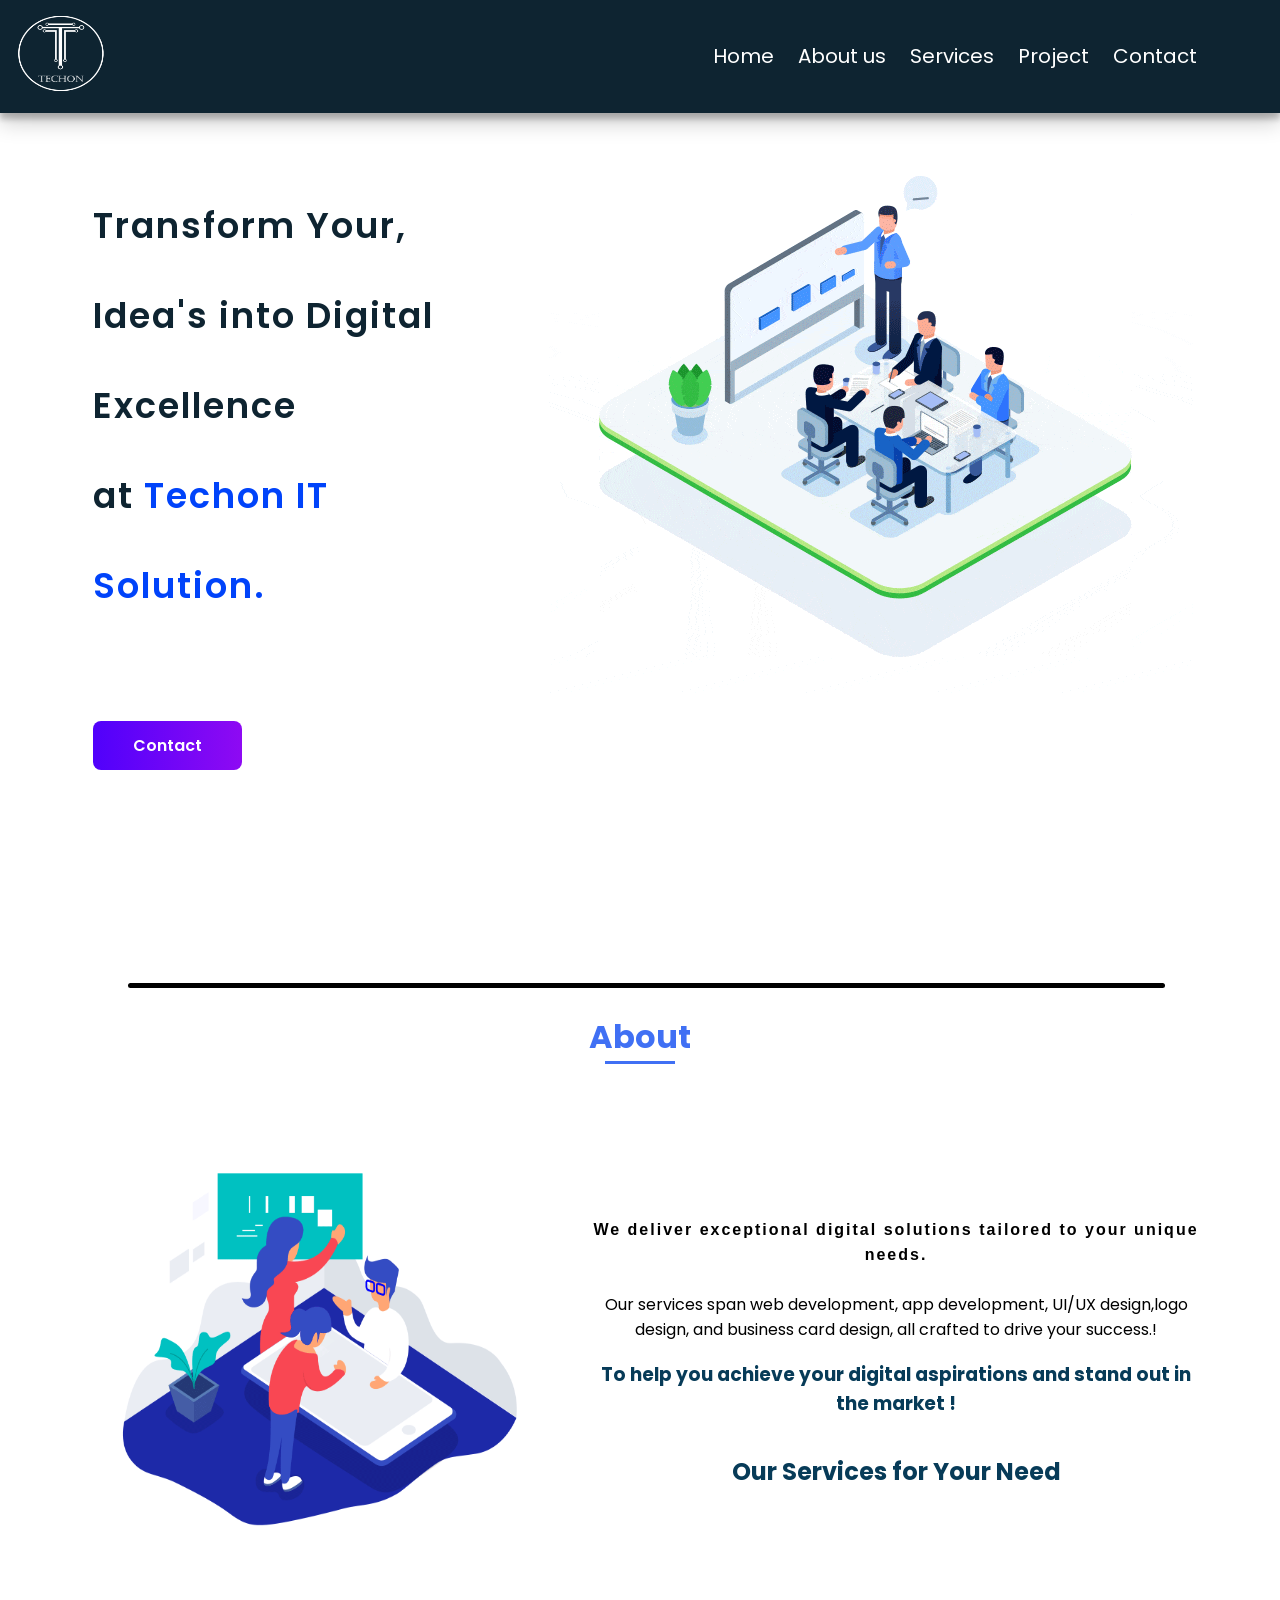
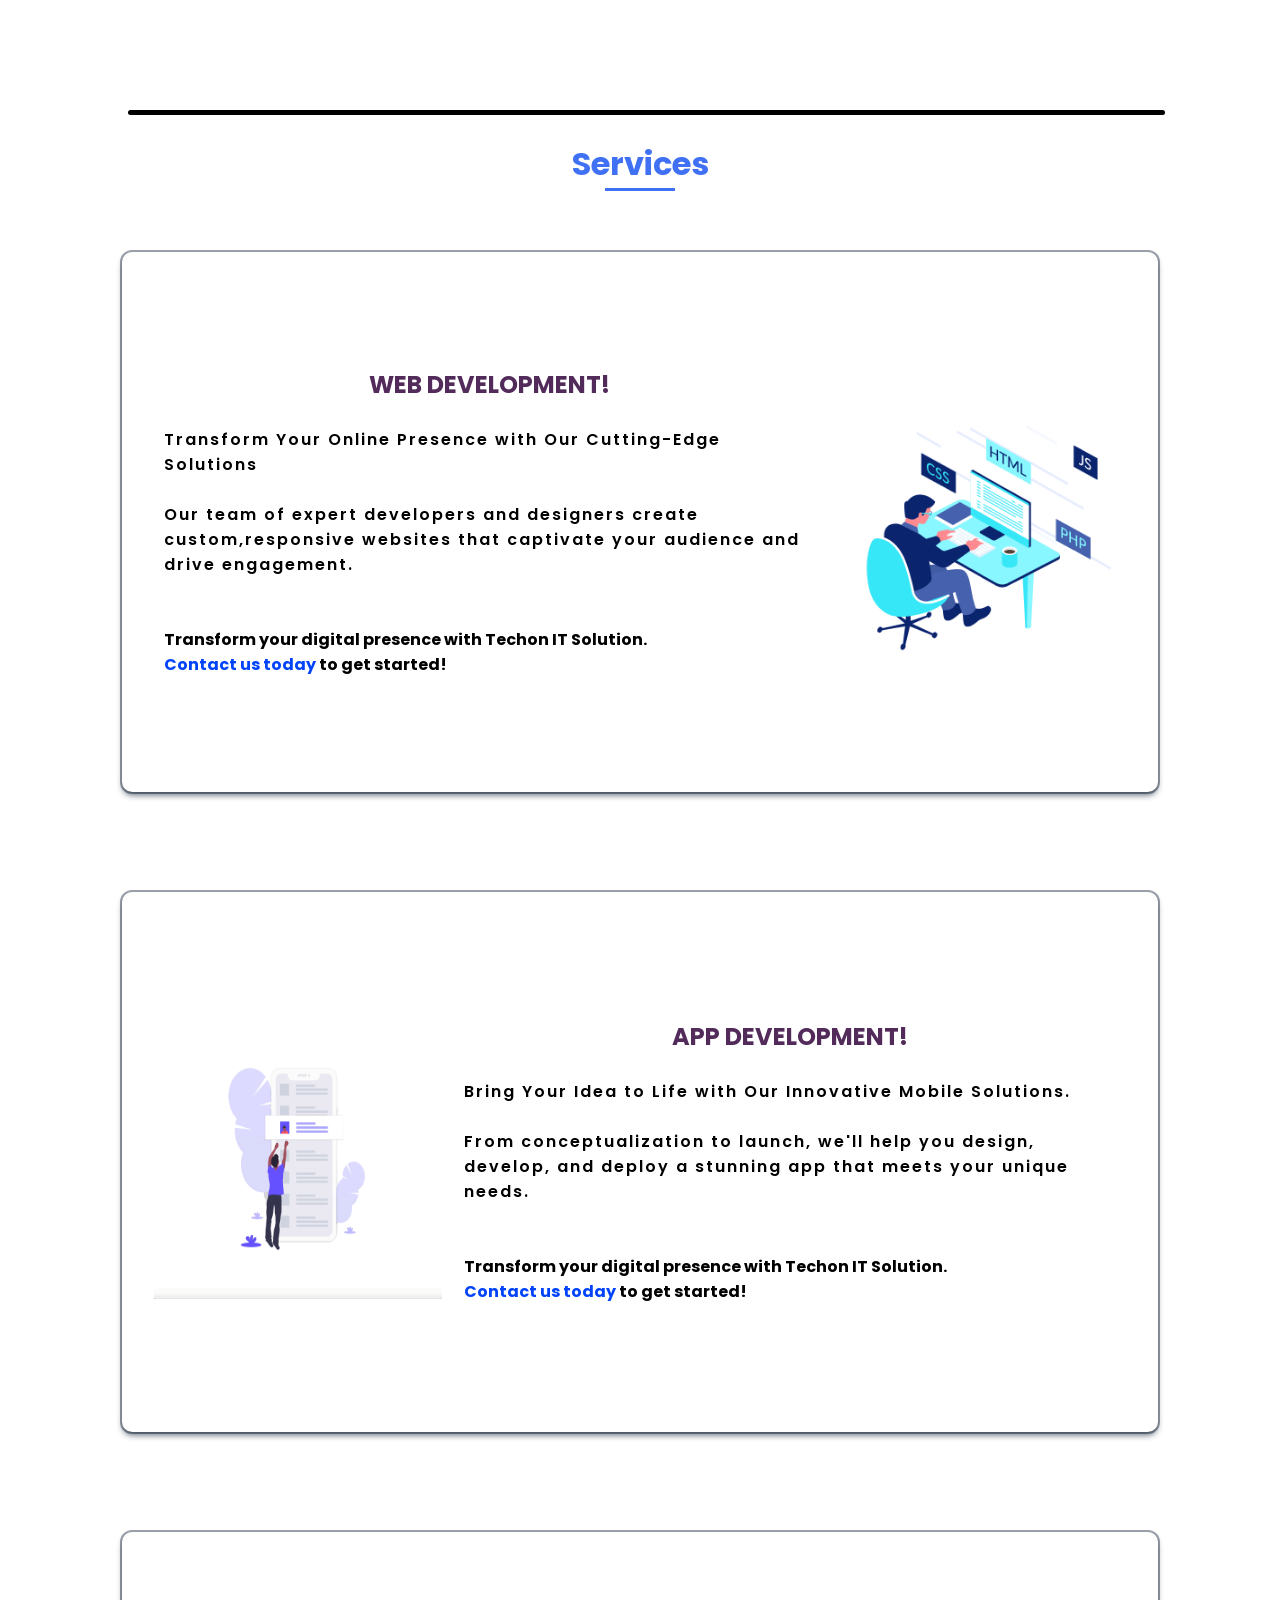
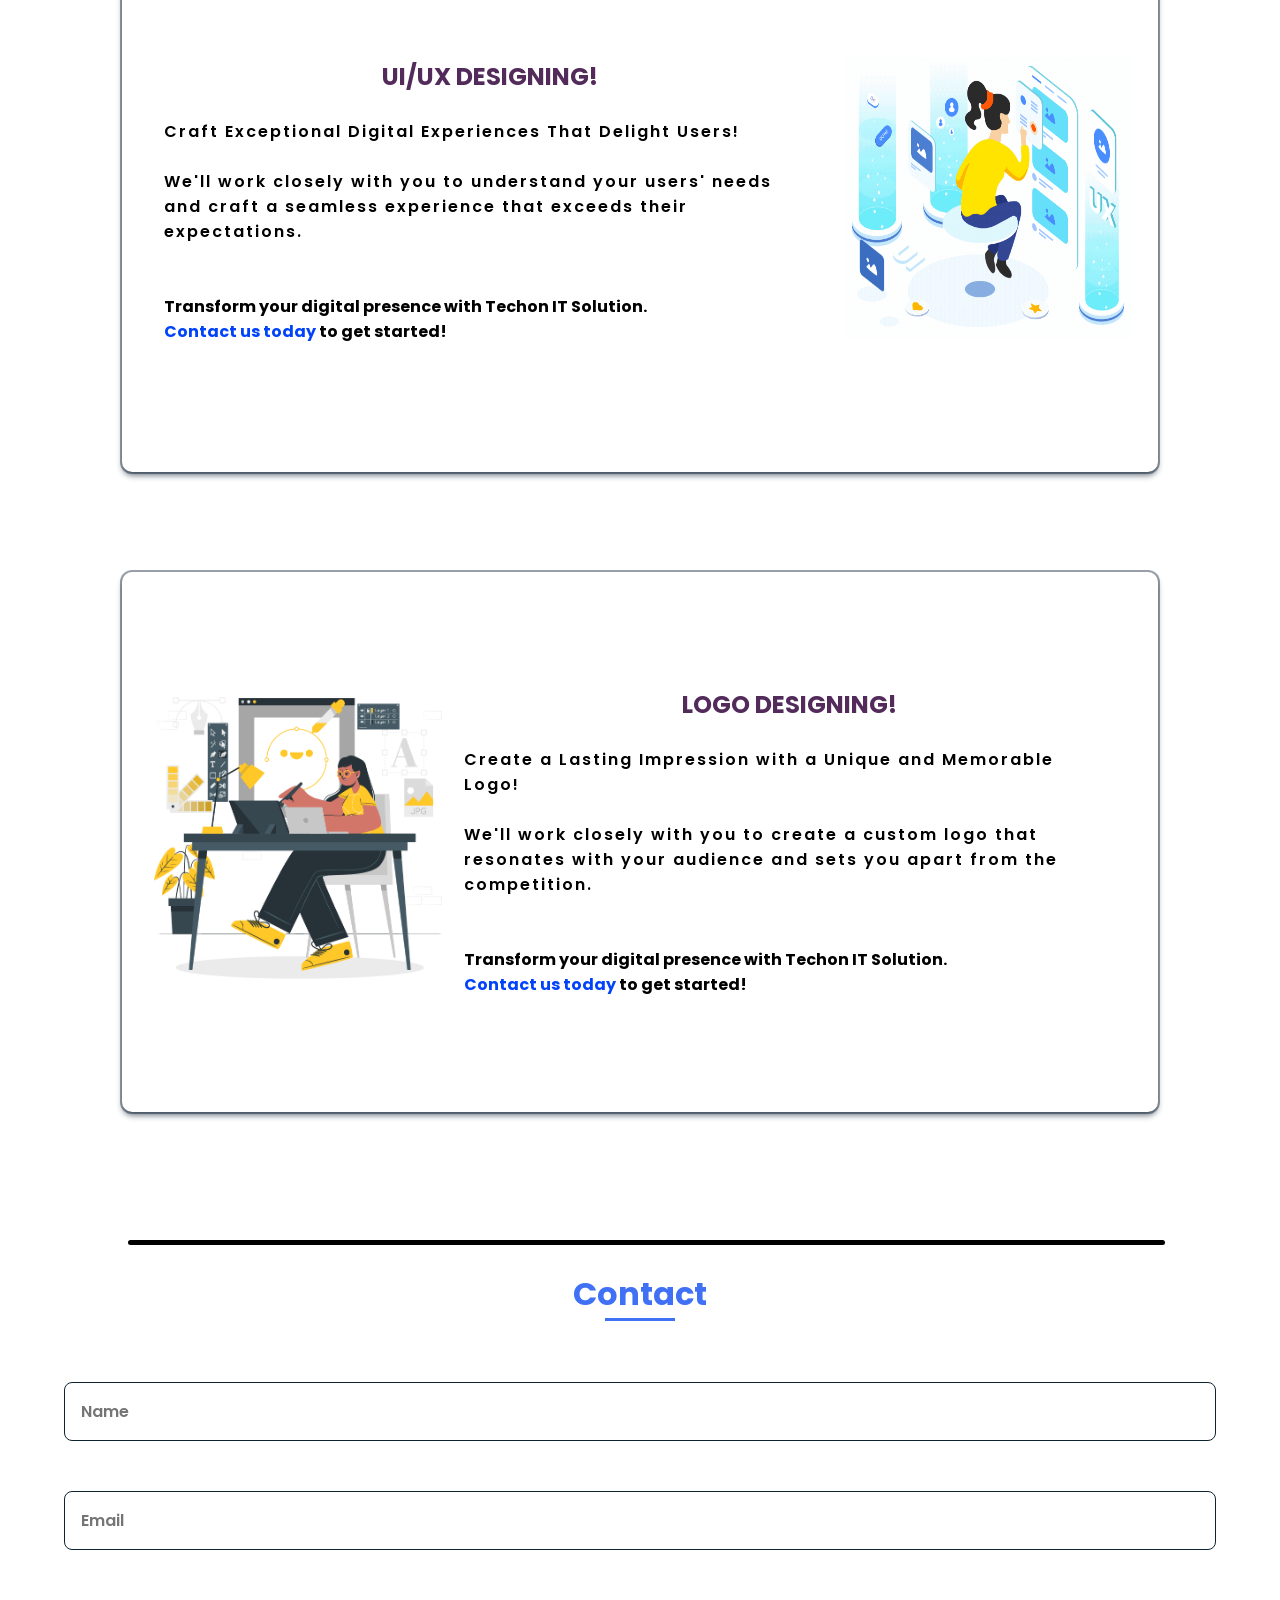
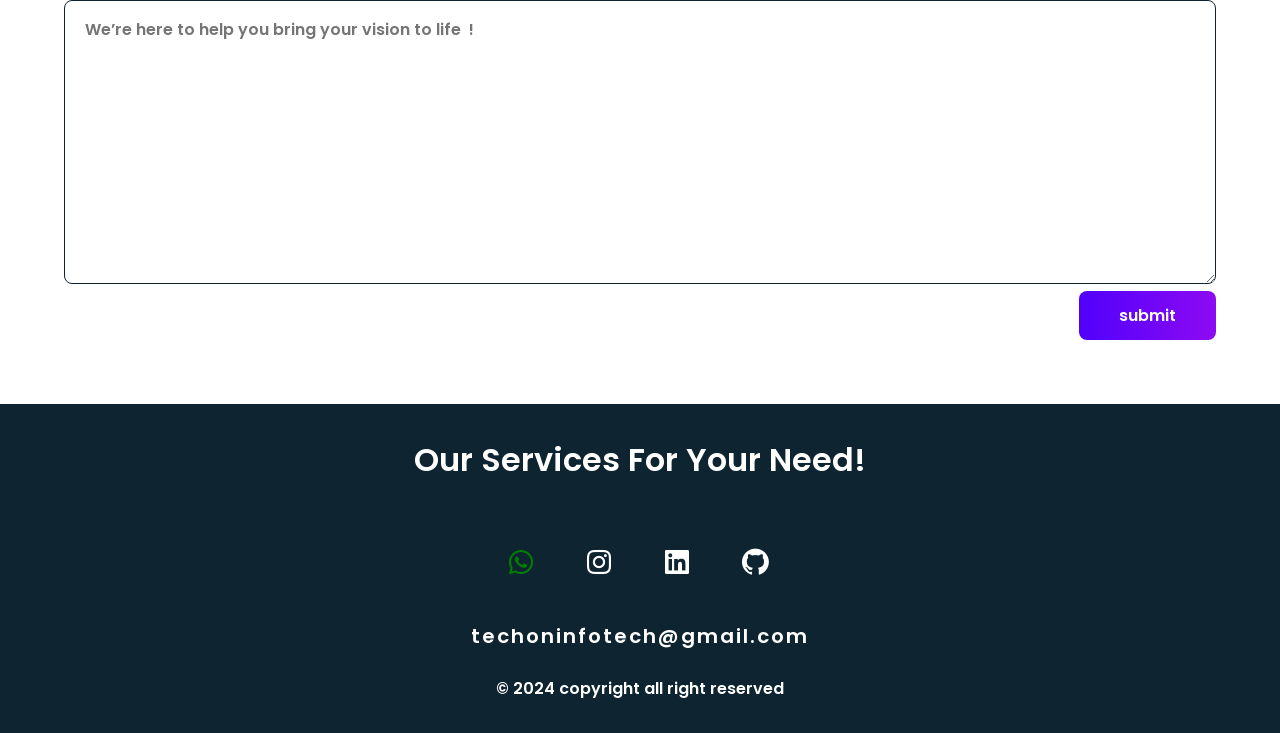
<file: index.html>
<!DOCTYPE html>
<html lang="en">
<head>
  <meta charset="UTF-8">
  <meta name="viewport" content="width=device-width, initial-scale=1.0">
  <title>Techon IT Solution - IT Compnay in Tiruchengode</title>
  <link rel="icon" type="image/x-icon" href="/image/logo/150.jpg">
    <meta name="description" content="Techon IT Solution, Tiruchengode's top IT company, offers web/app development, logo/UI/UX design, and business card design. Contact us for expert solutions.">
    <meta name="keywords" content="Tiruchengode IT company, web development Tiruchengode, app development Tiruchengode, logo design Tiruchengode, UI/UX design Tiruchengode, business card design Tiruchengode">
  <link rel="stylesheet" href="/style.css">
  <link
  rel="stylesheet"
  href="https://unpkg.com/boxicons@latest/css/boxicons.min.css"/>
  <link href="https://unpkg.com/aos@2.3.1/dist/aos.css" rel="stylesheet">
</head>
<body>
  <div id="preloader"></div>
    <!-- SECTION-1 FOR NAVBAR   -->
     <section class="Section-1">
      <nav class="NavBar" >
          <div class="logo"> 
             <img src="/image/logo/9.7-2.png" alt="Loading..." >
          </div>

          <div class="NavLinks" id="NavLinks">
              <ul>
                  <li><a href="#home" class=" nav_link active" >Home</a></li>
                  <li><a href="#about" class=" nav_link active">About us</a></li>
                  <li><a href="#services" class=" nav_link active">Services</a></li>
                  <li><a href="#" class=" nav_link active">Project</a></li>
                  <li><a href="#footer" class=" nav_link active">Contact   </a></li>
                </ul>
          </div>
          <div class="nav_toggle" id="nav_toggle">
              <i class="bx bx-menu-alt-right"></i>
            </div>
      </nav>
     </section>
    <!-- SECTION-2 INTRODUCTION -->
      <section class="Section-2 home" id="home">
      <div class="content" data-aos="fade-down">
        <h1 class="intro_h1">Transform Your,<br> 
          Idea's into Digital Excellence
          <br> at <span style="color:#0043fa;">Techon IT Solution.</span>
         <br><br> 
        </h1>
        <a href="#contact" class="button"> Contact</a>
      <div class="home_social" >

        <a href="https://wa.me/918807712204" target="_blank" 
        class="home_social-icon" 
        data-aos="fade-down"
        >
          <i class='bx bxl-whatsapp' ></i>
        </a>
        <a
          href="https://www.instagram.com/mr_techon/"  target="_blank"
          class="home_social-icon"
          data-aos="fade-down"
          data-aos-delay="150"
          >
          <i class="bx bxl-instagram"></i>
        </a>
        <a
          href="https://www.linkedin.com/in/techon-it-solution-52a36124a" target="_blank"
          class="home_social-icon"
          data-aos="fade-down"
          data-aos-delay="150"  
          >
          <i class='bx bxl-linkedin-square'></i>
        </a>
        <a
          href="#" target="_blank"
          class="home_social-icon" 
          data-aos="fade-down"
          data-aos-delay="250"
          >
<!-- https://github.com/Techon-info/ -->
          <i class="bx bxl-github"></i>
        </a>
      </div>
    </div>
      <div class="first_img"  >
        <img src="/image/SVG/speak (1).gif" data-aos="fade-down" data-aos-delay="500">
      </div>
      
      </section>
      
    <!-- SECTION-3 ABOUT-US     -->
   <section class="Section-3 Section" id="about" >
      <div class="hr-line"></div><br>
        <h2 class="section-title">About</h2>
      <div class="About_container">
          <div class="sec_image" ><img src="/image/SVG/about.gif" alt="Loading..."></div>
        <div class="about_content">
            <p ><span class="p_span">We deliver exceptional digital solutions tailored to your unique needs. </span><br><br>
          <span > Our services span web development, app development, UI/UX design,logo design, and business card design, all crafted to drive your success.!</span></p>
          <br>
            <h3 style="color:#073b58;"  >To help you achieve your digital aspirations and stand out in the market !
          </h3>
          <br><br>
            <h2 style="text-align: center; color: #073b58;"   >Our Services for Your Need
          </h2>
        </div>
      </div>
   </section>  
      
   <!--      SECTION-4 SERVICES     -->

  <section class="Section-4 Section" id="services">
    <div class="hr-line"></div><br>
    <h2 class="section-title" >Services</h2>

  <!--WEB CONTAINER-->
    <div class="web_container">
      <div class="service_content">
        <h1 style="color:#522B5B; text-align: center;" > WEB DEVELOPMENT!</h1>
        <br>
        <p style="color:black; font-weight: 600; letter-spacing: 2px;"  ><span>Transform Your Online Presence with Our Cutting-Edge Solutions</span> <br><br>
          Our team of expert developers and designers create custom,responsive websites that captivate your audience and drive engagement.</p>
        <br><br>
        <h4 >Transform your digital presence with Techon IT Solution.<br><span style="color: #0043fa;">Contact us today</span> to get started!</h4>
      </div>
     
      <div class="service-img"  >
        <img src="/image/SVG/web-development.gif" alt="Loadiing...">
      </div> 
    </div> 

<br><br><br><br>
    <!--     APP CONTAINER      -->
    <div class="app_container">
      <div class="service_content">
        <h1 style="color: #522B5B; text-align: center;" >APP DEVELOPMENT!</h1>
        <br>
        <p style="color:black; font-weight: 600; letter-spacing: 2px;"  > Bring Your Idea to Life with Our Innovative Mobile Solutions. <br><br>From conceptualization to launch, we'll help you design, develop, and deploy a stunning app that meets your unique needs.</p>
        <br><br>
        <h4 >Transform your digital presence with Techon IT Solution. <br><span style="color: #0043fa;">Contact us today</span> to get started!</h4>
      </div>
      
      <div class="service-img"  >
        <img src="/image/SVG/app_dev.gif" alt="Loadiing...">
      </div> 
    </div>

    <br><br><br><br>
    <!--    UI/UX CONTAINER  -->
    <div class="uiux_container">
      <div class="service_content">
        <h1 style="color: #522B5B; text-align: center;" >UI/UX DESIGNING!</h1>
        <br>
        <p style="color:black; font-weight: 600; letter-spacing: 2px;"  > Craft Exceptional Digital Experiences That Delight Users! <br><br>We'll work closely with you to understand your users' needs and craft a seamless experience that exceeds their expectations.
        </p>
        <br><br>
        <h4 class="service-img"  >Transform your digital presence with Techon IT Solution. <br><span style="color: #0043fa;">Contact us today</span> to get started!</h4>
      </div>  
       
      <div class="service-img" >
        <img src="/image/SVG/Cover_UIUX_2.gif" alt="Loadiing...">
      </div> 
    </div>

<br><br><br><br>
    <!--   LOGO CONTAINER   -->
    <div class="logo_container">
      
      <div class="service_content">
        <h1 style="color: #522B5B; text-align: center;" >LOGO DESIGNING!</h1>
        <br>
        <p style="color:black; font-weight: 600; letter-spacing: 2px;"  > Create a Lasting Impression with a Unique and Memorable Logo! <br><br>We'll work closely with you to create a custom logo that resonates with your audience and sets you apart from the competition.</p>
        <br><br>
        <h4  >Transform your digital presence with Techon IT Solution. <br><span style="color: #0043fa;">Contact us today</span> to get started!</h4>
      </div>
     
      <div class="service-img"  >
        <img src="/image/SVG/graphic-design.png" alt="Loadiing...">
      </div> 
    </div>
  </section>

  <!-- CONTACT SECTION -->

  <section class="Section-5 Section" id="contact">
    <div class="hr-line"></div><br>
    <h2 class="section-title" >Contact</h2>

    <div class="contact_container bd_grid">
         <form id="form" class="contact_form">

        <input type="text" id="name" placeholder="Name" class="control_input">
        <br><br><br>
        <input type="email" id="email" placeholder="Email" class="control_input">
        <br><br><br>
        <textarea id="message"  
        cols="0"
        rows="10"
        class="control_input"
        placeholder=" We’re here to help you bring your vision to life  !"></textarea>

        <button type="submit"  class="control_button button">submit</button>
      </form>
    </div>
  </section>

<!-- SECTION-6 FOR FOOTER -->

<section class="Section-6" id="footer">
  <footer class="footer" >
    <p class="footer_title" >Our Services For Your Need!</p>
<br>
    <div class="footer_socials">
      <a
      href="https://wa.me/918807712204" target="_blank" style="color: green;"
        class="footer_icon"
        ><i class='bx bxl-whatsapp' ></i></a>
      <a
      href="https://www.instagram.com/mr_techon/"  target="_blank"
        class="footer_icon"
        ><i class="bx bxl-instagram"></i
      ></a>
      <a
      href="https://www.linkedin.com/in/techon-it-solution-52a36124a" target="_blank"
        class="footer_icon"
        ><i class='bx bxl-linkedin-square'></i></a>
      <a
      href="#" target="_blank"
        class="footer_icon"
        >
<!--    https://github.com/Techon-info/      -->
        <i class="bx bxl-github"></i
      ></a>
    </div>
  <p><a href="#" style="text-decoration: none; color: white;font-size: 20px; letter-spacing: 2px;">techoninfotech@gmail.com</a></p>
  <br>  
  <p>
      &#169; 2024 copyright all right reserved
    </p>
  </footer>
</section>


<script src="./script.js"></script>

</body>

<script src="https://unpkg.com/aos@2.3.1/dist/aos.js"></script>
<script>
  AOS.init({
    duration: 1200,
    once:false,
  });
</script>
</html>
</file>
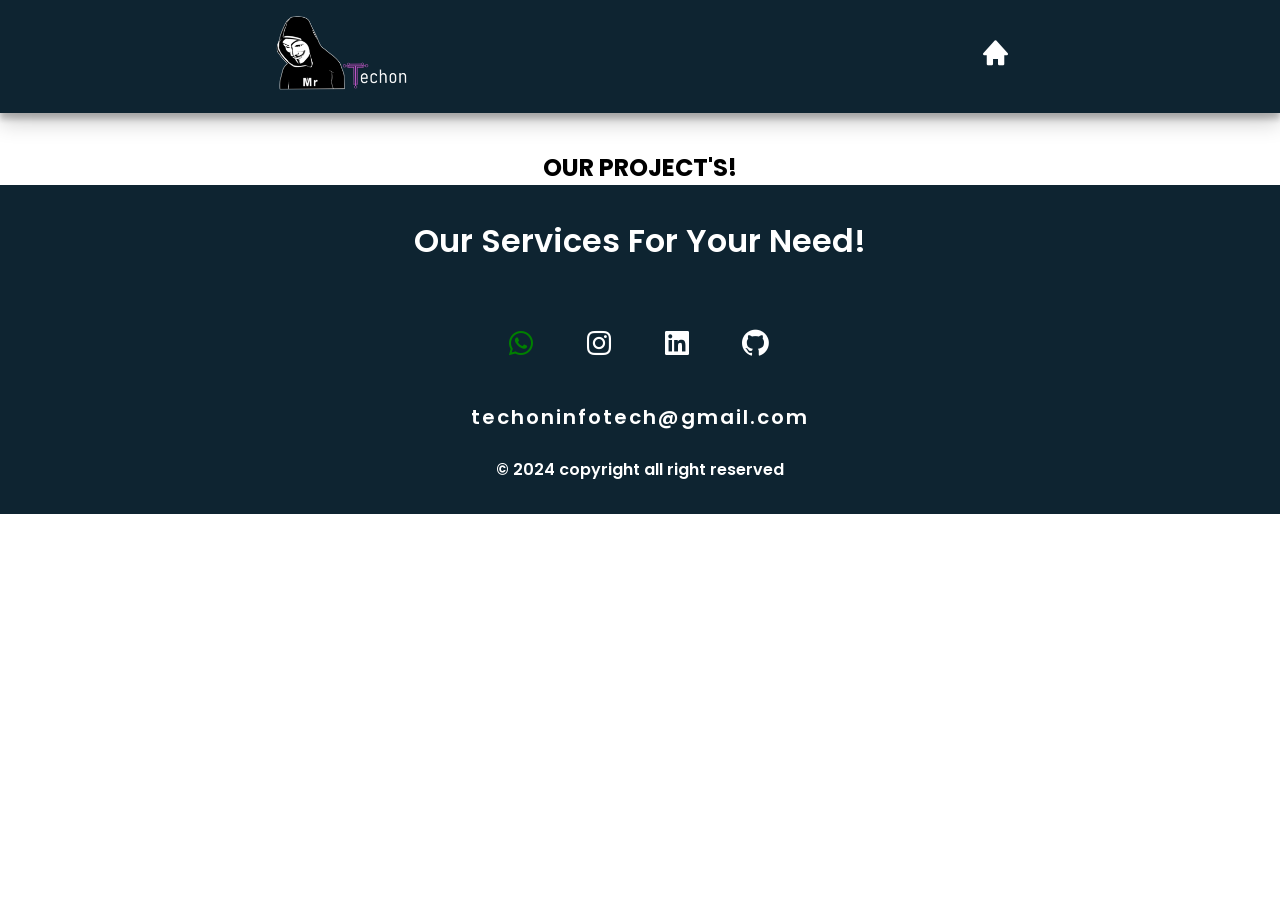
<file: project.html>
<!DOCTYPE html>
<html lang="en">
<head>
    <meta charset="UTF-8">
    <meta name="viewport" content="width=device-width, initial-scale=1.0">
    <title>Document</title>
    <link rel="stylesheet" href="style.css">
    <link
  rel="stylesheet"
  href="https://unpkg.com/boxicons@latest/css/boxicons.min.css"/>
<link href="https://unpkg.com/aos@2.3.1/dist/aos.css" rel="stylesheet" />
</head>
<body>
     <!-- SECTION-1 FOR NAVBAR   -->
     <section class="Section-1">
        <nav class="NavBar project-nav">
            <div class="logo project_logo"> 
               <img src="/image/logo/logo.png" alt="Loading..." >
            </div>
            <div class="project_home">
                <a href="/index.html" style="color: white; font-size: 30px;"><i class='bx bxs-home'></i></a>
            </div>
        </nav>
       </section>
       <br><br><br><br><br><br>
       <section class="project_section">
        <h1 style="text-align: center;">OUR PROJECT'S!</h1>

        <div class="project_container">
            
        </div>
       </section>
       
    <!-- SECTION-3 FOR FOOTER -->
    <section class="Section-6" id="footer">
        <footer class="footer" >
          <p class="footer_title">Our Services For Your Need!</p>
      <br>
          <div class="footer_socials">
            <a
            href="https://wa.me/918807712204" target="_blank" style="color: green;"
              class="footer_icon"
              ><i class='bx bxl-whatsapp' ></i></a>
            <a
            href="https://www.instagram.com/mr_techon/"  target="_blank"
              class="footer_icon"
              ><i class="bx bxl-instagram"></i
            ></a>
            <a
            href="https://www.linkedin.com/in/mr-techon-52a36124a" target="_blank"
              class="footer_icon"
              ><i class='bx bxl-linkedin-square'></i></a>
            <a
            href="https://github.com/Techon-info/" target="_blank"
              class="footer_icon"
              ><i class="bx bxl-github"></i
            ></a>
          </div>
        <p><a href="#" style="text-decoration: none; color: white;font-size: 20px; letter-spacing: 2px;">techoninfotech@gmail.com</a></p>
        <br>  
        <p>
            &#169; 2024 copyright all right reserved
          </p>
        </footer>
    </section>
       <script src="https://unpkg.com/aos@2.3.1/dist/aos.js"></script> 
</body>
</html>
</file>
<file: style.css>
@import url("https://fonts.googleapis.com/css2?family=Poppins:ital,wght@0,100;0,200;0,300;0,400;0,500;0,600;0,700;0,800;0,900;1,100;1,200;1,300;1,400;1,500;1,600;1,700;1,800;1,900&display=swap");
/* Variables */

/* Colors */

:root {
  --font-semi: 600;
  --first-color: #4070f4;
  --second-color: #0e2431;
  --gardient-color: linear-gradient(to right, #5001fb, #8e0af3);
}



*{
  padding:0;
  margin: 0;
  box-sizing: border-box;
  font-family: 'poppins' , sans-serif;
  text-decoration: none;
  
  scroll-behavior: smooth;  
}

body{
  height: 100vh;
  width: 100vw;
  overflow-x: hidden;
}

/* Scroll Bar */

::-webkit-scrollbar-track {
  background-color: #f5f5f5;
}

::-webkit-scrollbar {
  width: 8px;
  background-color: #f5f5f5;
}

::-webkit-scrollbar-thumb {
  background-color: rgba(66, 66, 66, 0.2);
  border: 0px;
  background-clip: padding-box;
  border-radius: 5px;
}

/* Design PART FOR NABVBAR */
.NavBar{
  display: flex;
  justify-content: space-between;
  align-items: center;
  padding: 1%;
  box-shadow: rgba(0, 0, 0, 0.19) 0px 10px 20px, rgba(0, 0, 0, 0.23) 0px 6px 6px;
  position: fixed;
  background-color:var(--second-color);
  width: 100%;
  z-index: 1;
  
}
.logo img{
height: 80px;
width: 140px; 
}

.NavLinks{
  display: flex;
  column-gap: 30px;
  margin-right:50px ;
}

.NavLinks ul li{
  list-style: none;
  display: inline-block;
  margin-right: 20px;
}

.NavLinks a{
  text-decoration: none;
  color: white;
  font-size: 20px;
  font-weight: 400;
}

.navbar-menu{
  display: none;
  cursor: pointer;
  color:#000;
  font-size: 40px;
}

.nav_toggle{
  display: none;
}

/* ACTIVE MENU */
.nav_link {
  position: relative;
  color: #fff;
}

.nav_link:hover {
  position: relative;
}

.nav_link:hover::after {
  position: absolute;
  content: "";
  width: 100%;
  height: 0.18rem;
  left: 0;
  top: 2rem;
  background-color: var(--first-color) ;
}
.active::after {
  position: relative;
  content: "";
  width: 100%;
  height: 0.18rem;
  left: 0;
  top: 2rem;
  background-color: var(--first-color) ;
}
/* -------------  HEADER SECTION ------------------ */
.Section-2{ 
  padding:8% 5% 1% 5%;
  display: flex;
}

.content{
  padding: 2.5%;
}
.intro_h1{
  margin-top: 50px;
  font-size: 2.2rem;
  color: var(--second-color);
  font-weight:600;
  letter-spacing: 2px;
  line-height:10vh;
}

/* BUTTON STYLE */
.button {
  display: inline-block;
  color: #fff;
  padding: 0.75rem 2.5rem;
  font-weight: var(--font-semi);
  border-radius: 0.5rem;
  background: var(--gardient-color);
}

.button:hover {
  box-shadow: 0 10px 36px rgba(0, 0, 0, 0.15);
}

.home_social {
  display: flex;
  flex-direction: row;
  
}

.home_social-icon {
  width: max-content;
  margin-top:4rem;
  font-size: 1.8rem;
  color: var(--second-color);
  letter-spacing:1.5vw;
}

.home_social-icon:hover {
  color: var(--first-color);
}

.first_img  {
  padding: 2%;
}

.hr-line{
  height: 5px;
  width: 90%;
  border-radius: 20px;
  margin-left: 4rem;
  background-color: #000;
}

/* ------DESIGN PART FOR SECTION-3 ABOUT-US --------------- */
.Section{
  padding: 5%;
}
.section-title {
  position: relative;
  font-size:2rem;
  color: var(--first-color);
  margin-bottom: 4rem;
  text-align: center;
}

.section-title::after {
  position: absolute;
  content: "";
  width: 70px;
  height: 0.18rem;
  left: 0;
  right: 0;
  margin: auto;
  top: 3rem;
  background-color: var(--first-color);
}


.About_container{
  display: flex;
  flex-direction: row;
  align-items: center;
}

.sec_image img{
  height: 50dvh;
  width: 40dvw;
  padding: 1%;
}
.about_content{
  padding:1%;
  font-family: sans-serif;
  text-align: center;
}
.about_content p .p_span{
  letter-spacing: 2px;
  font-size:16px;
  font-weight: 600;
  padding-bottom: 50px;
  font-family:sans-serif;
}

/* DESIGN PART FOR SECTION-4 SERVICES SECTION */

.web_container,.uiux_container{
  display: flex ;
  align-items: center;
  width: 90%;
  height: 60vh;
  border-radius: 10px;
  padding: 2% 2%;
  /* box-shadow: rgba(0, 0, 0, 0.35) 0px 5px 15px; */
  box-shadow: rgba(6, 24, 44, 0.4) 0px 0px 0px 2px, rgba(6, 24, 44, 0.65) 0px 4px 6px -1px, rgba(255, 255, 255, 0.08) 0px 1px 0px inset;
  margin-left: 5%;
}

.app_container,.logo_container{
  display: flex ;
  align-items: center;
  flex-direction:row-reverse ;
  width: 90%;
  height: 60vh;
  border-radius: 10px;
  padding: 2% 2%;
  /* box-shadow: rgba(0, 0, 0, 0.35) 0px 5px 15px; */
  box-shadow: rgba(6, 24, 44, 0.4) 0px 0px 0px 2px, rgba(6, 24, 44, 0.65) 0px 4px 6px -1px, rgba(255, 255, 255, 0.08) 0px 1px 0px inset;
  margin-left: 5%;
}
.service_content{
  padding: 2%;
  
}

.service-img img{
  height: 300px;
  width: 300px;
  padding:3% 1% 3% 3%;
}


/* Contact */

.control_input {
  width: 100%;
  font-size: var(--nomral-font-size);
  font-weight: var(--font-semi);
  padding: 1rem;
  border-radius: 0.5rem;
  border: 1.5px solid var(--second-color);
  outline: none;
  margin-bottom: var(--mb-4);
}

.control_button {
  display: block;
  border: none;
  outline: none;
  font-size: var(--nomral-font-size);
  cursor: pointer;
  margin-left: auto;
}
/* Footer */
.footer {
  background-color: var(--second-color);
  color: #fff;
  text-align: center;
  font-weight: var(--font-semi);
  padding: 2rem 0;
}

.footer_title {
  font-size: 2rem;
  margin-bottom: 2rem;
}

.footer_socials {
  margin-bottom: 2rem;
  letter-spacing: 5px;
}

.footer_icon {
  font-size: 2rem;
  color: #fff;
  margin: 0 1rem;
}

/* PROJECT PAGE DESIGN */

.project_logo img{
  margin-left:20vw;
}

.project_home{
  margin-right:20vw;
}
@media screen and (max-width: 600px){

  html,body{
      overflow-x: hidden;
  }
  .NavBar {
      display: flex;
      position: fixed;
      top: 0;
      left: 0;
      width: 100%;
      padding: 10px 20px;
    }
  .nav_toggle{
      display: inline;
      font-size: 40px;
      color: white;
  }

  .NavLinks{
      width: 60%;
      left: -100%;
      position: fixed;
      top:12dvh;
      height: 100%;
      background-color: #0e2431;
      padding: 3rem;
      transition: left 0.25s ease;
      font-size: 50px;
  }
  .NavLinks a{
      color: #fff;
  }
  .show{
      left: 0;
  }

  .hr-line{
    display: none;
  }

  /* MOBILE VIEW FOR SECTION-2 */
  .home{
    height: calc(100vh -3rem);  
    display: flex;
    flex-direction: column;
  }
  .content{
    align-self: center;
    padding: 0.5%;
  }

  .intro_h1{
    margin-top: 30%;
    font-size: 1rem;
    line-height:5vh;
    font-weight: 900;
  }

  .home_social-icon{
    margin-top:2rem;
    letter-spacing:2.5vw;
    font-size: 1.5rem;
    color: var(--second-color);
  }
  .home_social-icon:hover{
    color: var(--first-color);
  }

  .first_img img{
    height:45svh;
    width: 100%;
    padding: 1%;
  }

  /* MOBILE VIEW FOR SECTION 3 */

  .About_container{
    display: flex;
    align-items: center;
    flex-direction:column;
    text-align: center;
  }

  .sec_image img{
    height: 300px;
    width: 100%;
    padding: 1%;
  }
  .about_content{
    text-align: center;
  }
  .about_content p{
    font-size: 13px;
  }
  .about_content h3{
    font-size: 16px;
  }
  .about_content h2{
    font-size: 20px;
  }
 
  /* MOBILE VIEW FOR SECTION-4 */

  .web_container,.uiux_container{
    display: flex;
    flex-direction: column;
    width: 90%;
    height:100%;
    text-align: center;
  }

  .app_container,.logo_container{
    display: flex;
    flex-direction: column;
    width: 90%;
    height:100%;
    text-align: center;
    padding: 4% 0%;
  }

  .web_container p span{
    display: none;
  }
  .web_container p{
    font-size: 13px;
  }

  .web_container,.uiux_container,.logo_container h4{
    font-size: 15px;
  }

  .app_container,.uiux_container,.logo_container p{
    font-size: 13px;
  }

  .app_container h4{
      font-size: 15px;
  }
  
  .logo_container img{
    margin-top: 2rem;
  }
  .footer_title{
    font-size: 1.5rem;
  }
}

#preloader{
  background: #fff url(image/Best\ Loading\ Animations\ Collection\ For\ Inspiration.gif) no-repeat center;
 background-size: 50%;
  height: 100vh;
  width: 100%;
  position: fixed;
  z-index: 100;

}
</file>
